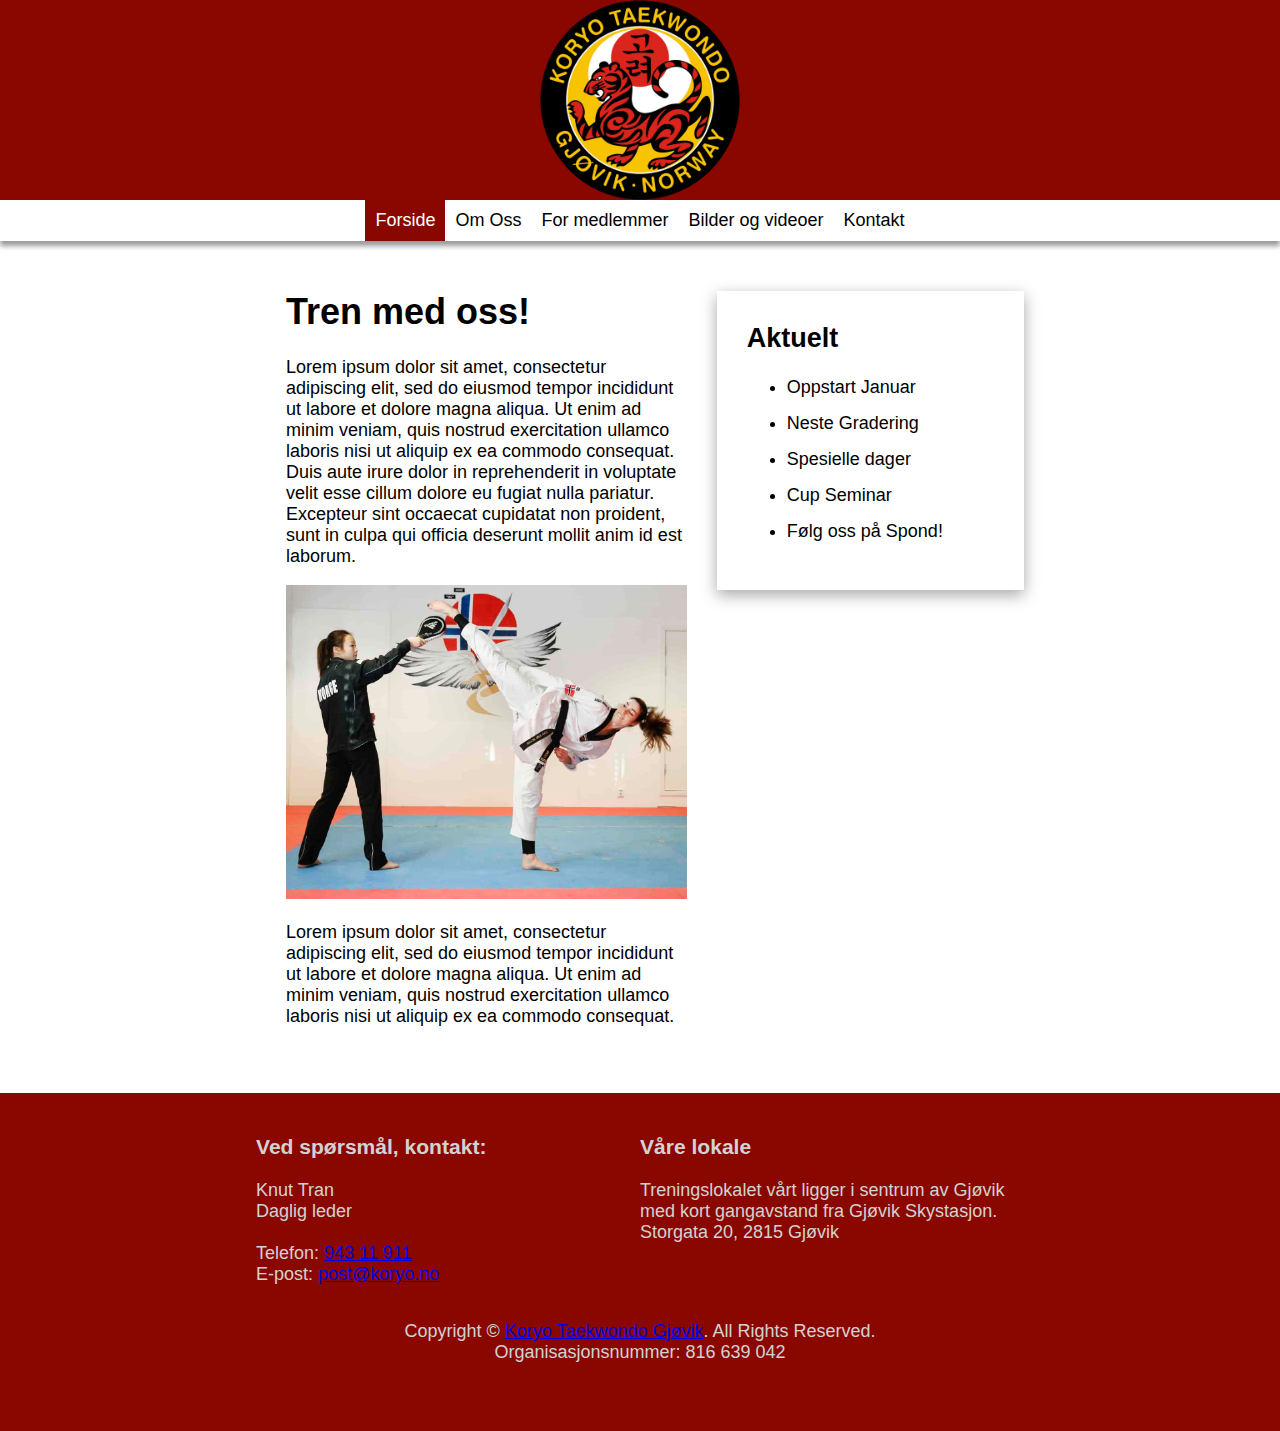
<file: index.html>
<!DOCTYPE html>
<html lang="en" dir="ltr">
  <head>
    <meta charset="utf-8">
    <meta name="viewport" content="width=device-width, initial-scale=1.0">
    <title>Koryo Taekwondo</title>
    <link rel="icon" type="image/gif" href="./bilder/koryo_ikon.png">
    <link rel="stylesheet" href="./master.css">
  </head>
  <body>
    <div id="fb-root"></div>
    <!--  <script async defer crossorigin="anonymous" src="https://connect.facebook.net/en_GB/sdk.js#xfbml=1&version=v15.0" 
      nonce="wnX1qks5">
    </script>-->
    <!-- #8a0700 -->
    <div class="red_bg_color full_width">
      <img class="front_img" src="./bilder/koryo_logo.png" alt="koryo logo">
    </div>
    <!--Menylinje under her-->
    <div class="full_width">
      <div class="navbar">
        <a href="index.html" class="button active"><span>Forside</span></a>
        <a href="om_oss.html" class="button inactive"><span>Om Oss</span></a>
        <a href="medlemmer.html" class="button inactive"><span>For medlemmer</span></a>
        <a href="bilder_video.html" class="button inactive"><span>Bilder og videoer</span></a>
        <a href="kontakt.html" class="button inactive"><span>Kontakt</span></a>
      </div>
    </div>
    <!--Innhold for forside-->
    <div class="center_content flex">
      <div class="info">
        <div class="innhold">

          
          <h1 class="info_header">Tren med oss!</h1>
          <p>Lorem ipsum dolor sit amet, consectetur adipiscing elit, sed do eiusmod tempor 
            incididunt ut labore et dolore magna aliqua. Ut enim ad minim veniam, quis nostrud 
            exercitation ullamco laboris nisi ut aliquip ex ea commodo consequat. Duis aute 
            irure dolor in reprehenderit in voluptate velit esse cillum dolore eu fugiat nulla 
            pariatur. Excepteur sint occaecat cupidatat non proident, sunt in culpa qui officia 
            deserunt mollit anim id est laborum.
          </p>
          <img class="info_bilde" src="./bilder/taekwondo/forside_1.jpg"  alt="">
          <p>Lorem ipsum dolor sit amet, consectetur adipiscing elit, sed do eiusmod tempor 
            incididunt ut labore et dolore magna aliqua. Ut enim ad minim veniam, quis nostrud 
            exercitation ullamco laboris nisi ut aliquip ex ea commodo consequat. 
          </p>
        </div>
      </div>
      <!--Aktuelt-->
      <div class="aktuelt">
        <div class="innhold_aktuelt">
          <h2>Aktuelt</h2>
          <ul>
            <li>Oppstart Januar</li>
            <li>Neste Gradering</li>
            <li>Spesielle dager</li>
            <li>Cup Seminar</li>
            <li>Følg oss på Spond!</li>
          </ul>
        </div>
      </div>     
    </div>
    <div class="center_content">
      <!--Facebook embed-->
       <!--<h2 class="center_content">Siste nytt fra vår facebook side</h2>
      <div class="center_fb">
        <div class="fb-page center_fb" data-href="https://www.facebook.com/profile.php?id=100063772500715" data-tabs="timeline" 
        data-width="600px" data-height="700px" data-small-header="false" data-adapt-container-width="true" 
        data-hide-cover="false" data-show-facepile="true">
          <blockquote cite="https://www.facebook.com/profile.php?id=100063772500715" class="fb-xfbml-parse-ignore">
            <a href="https://www.facebook.com/profile.php?id=100063772500715">Koryo Taekwondo-Gjøvik</a>
          </blockquote>
        </div>
      </div>-->
      <!--Facebook embed done-->
    </div>

    <footer class="full_width red_bg_color">
      <div class="flex center_content">
        
        <div class="footer_flex">
          <br><h3>Ved spørsmål, kontakt:</h3>
          <p>Knut Tran
          <br>Daglig leder
          <br><br>Telefon: <a href="tel:94311911">943 11 911</a>
          <br>E-post: <a href="mailto:post@koryo.no">post@koryo.no</a></p>
        </div>
        
        <div class="footer_flex">
          <br><h3>Våre lokale</h3>
          <p>Treningslokalet vårt ligger i sentrum av Gjøvik med kort gangavstand fra Gjøvik Skystasjon. <br>
            Storgata 20, 2815 Gjøvik</p>
        </div> 
      
      </div>
      <p class="center_content2">Copyright © <a href="http://koryo.no">Koryo Taekwondo Gjøvik</a>. All Rights Reserved. 
      <br>Organisasjonsnummer: 816 639 042</p>
    </footer>
  </body>
</html>
</file>
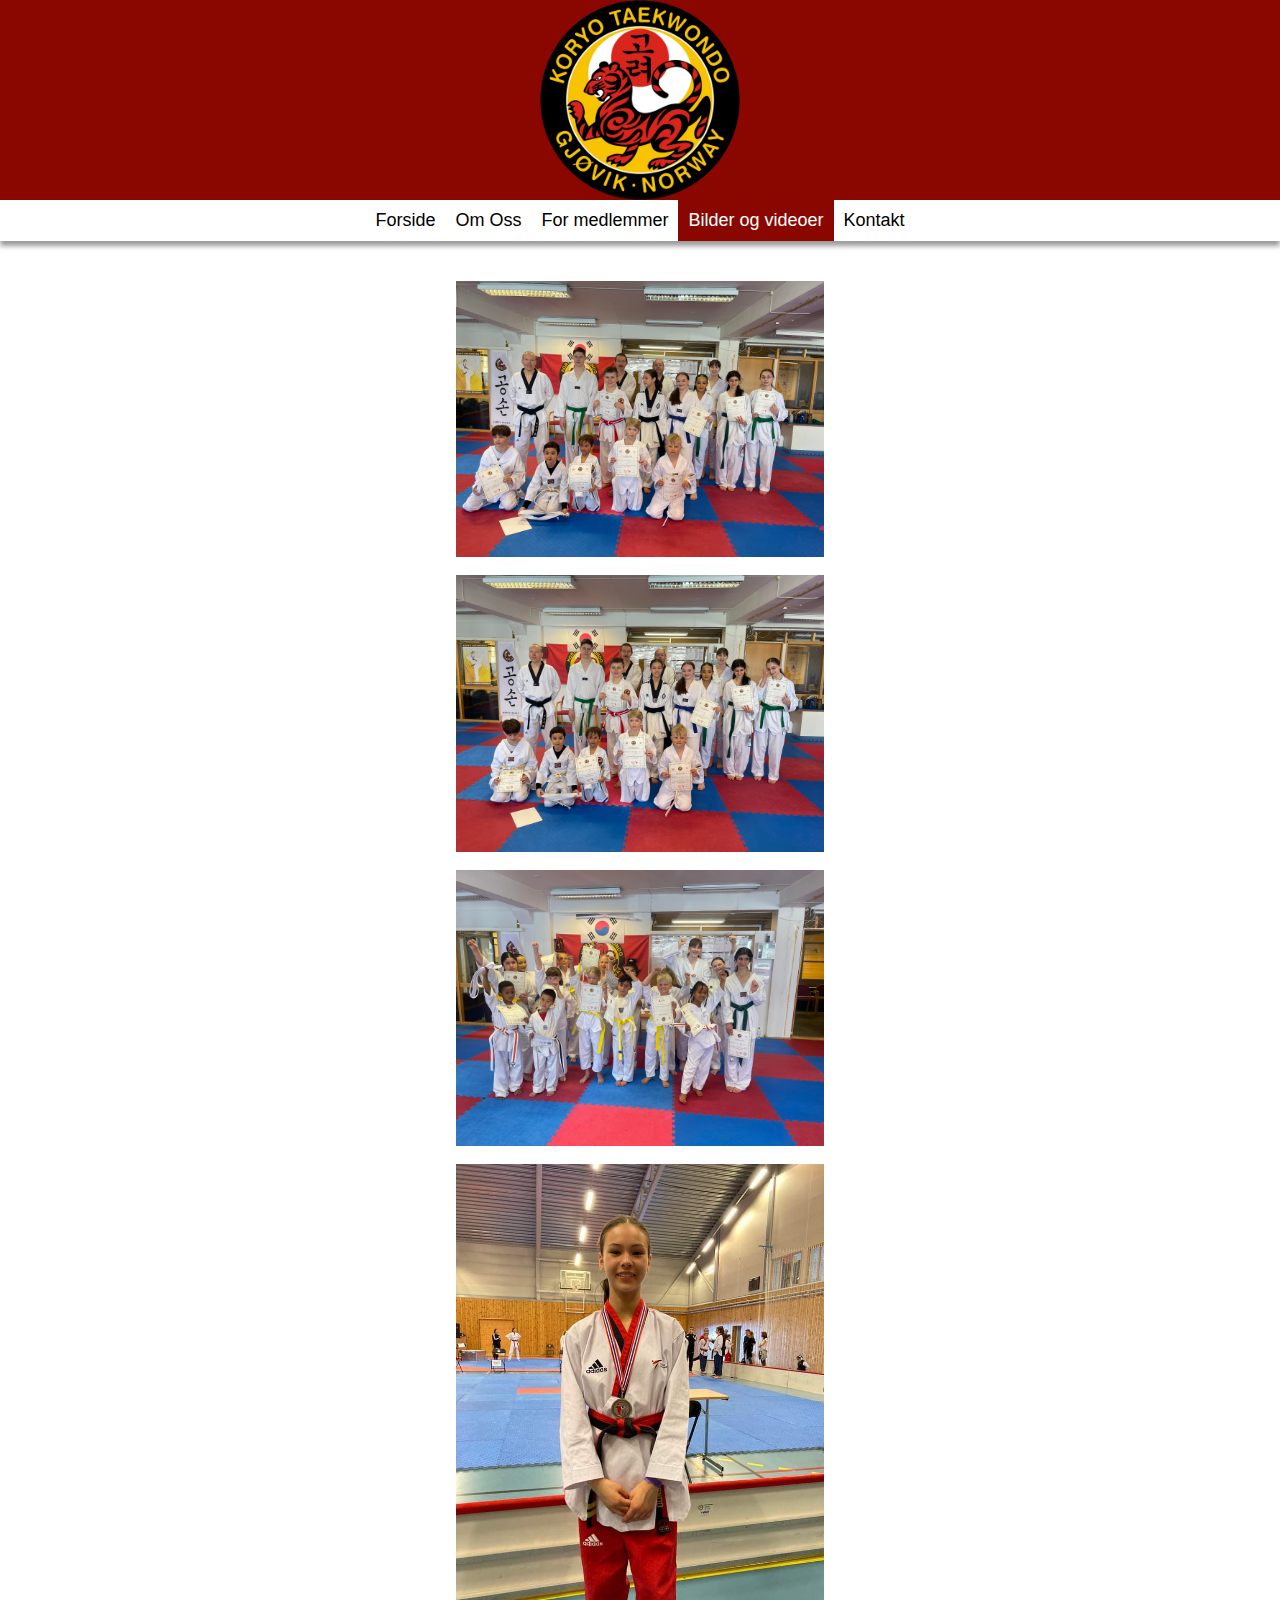
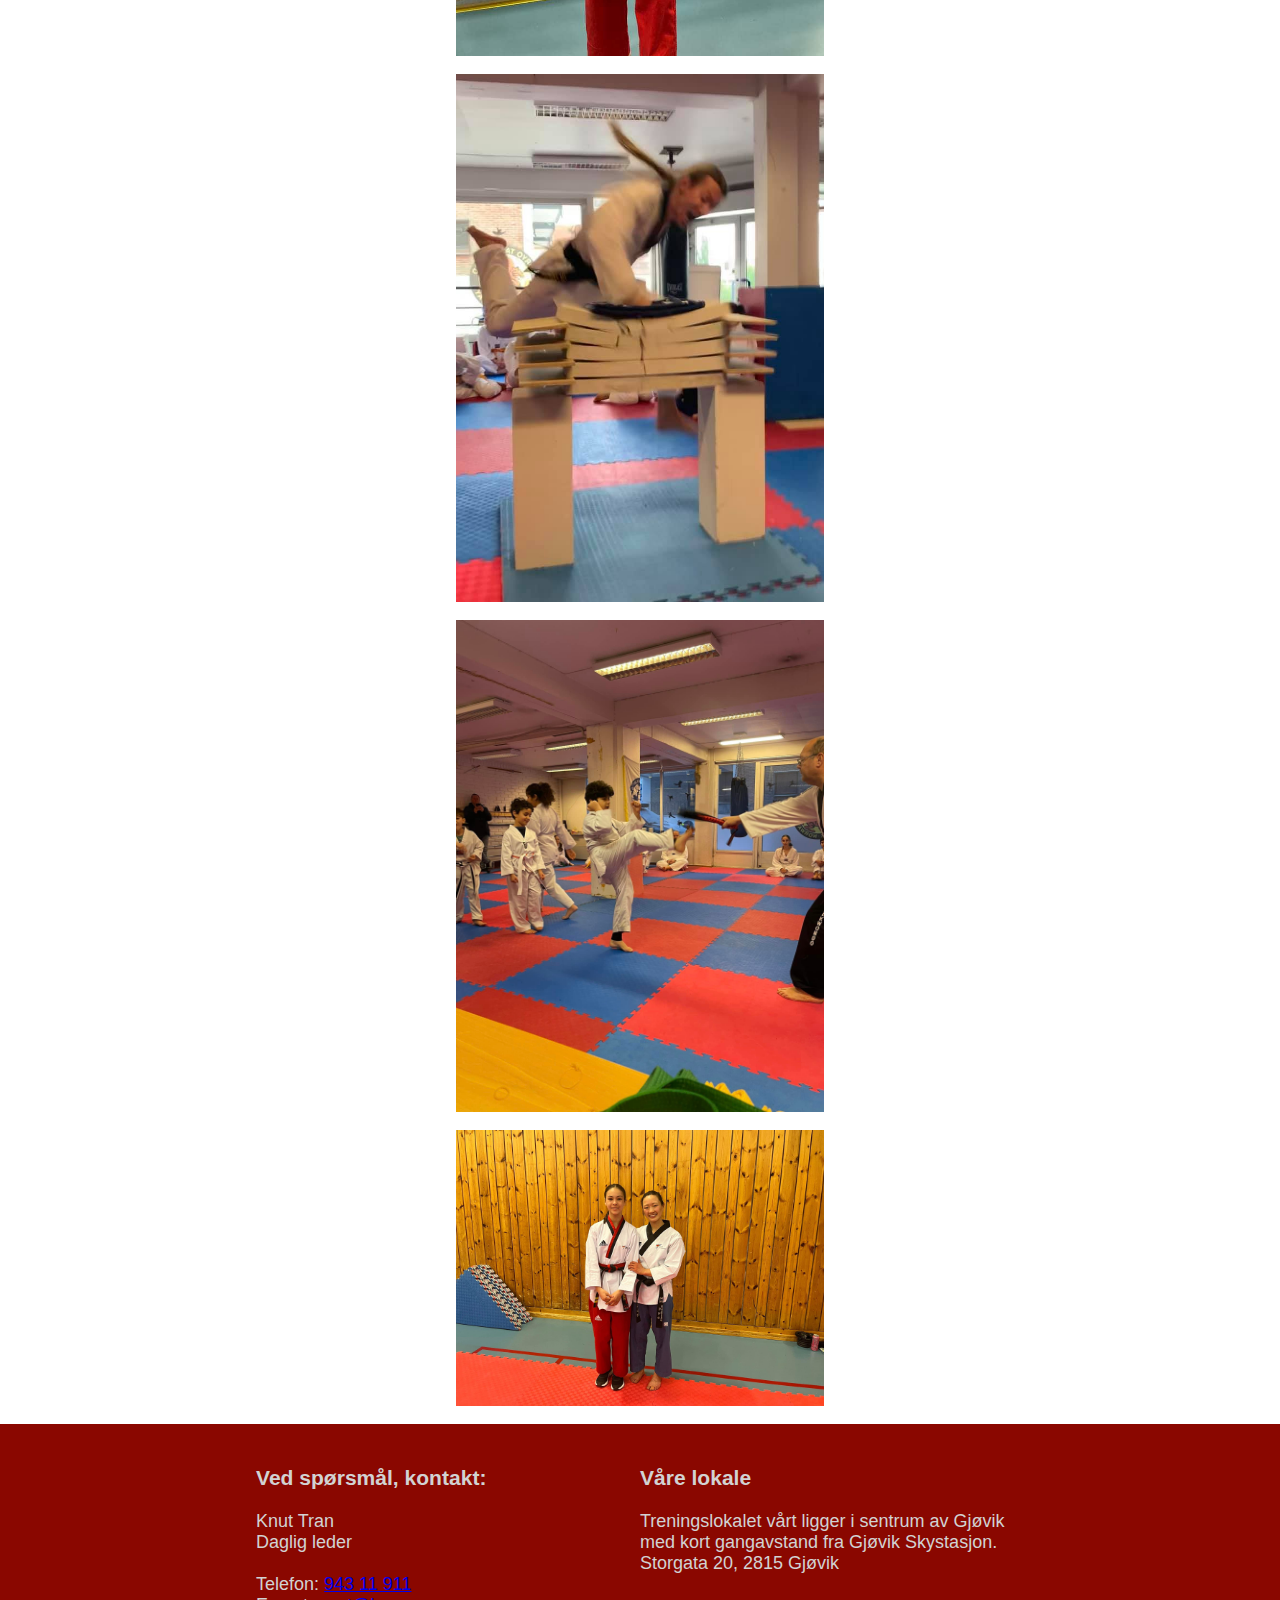
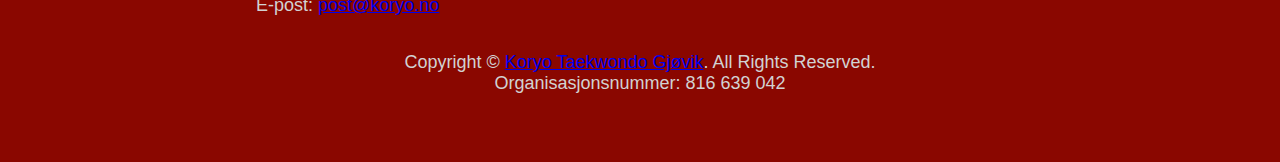
<file: bilder_video.html>
<!DOCTYPE html>
<html lang="en" dir="ltr">
  <head>
    <meta charset="utf-8">
    <meta name="viewport" content="width=device-width, initial-scale=1.0">
    <title>Koryo Taekwondo</title>
    <link rel="icon" type="image/gif" href="./bilder/koryo_ikon.png">
    <link rel="stylesheet" href="./master.css">
  </head>
  <body>
    <!-- #8a0700 -->
    <div class="red_bg_color full_width">
      <img class="front_img" src="./bilder/koryo_logo.png" alt="koryo logo">
    </div>
    <!--Menylinje under her-->
    <div class="full_width">
      <div class="navbar">
        <a href="index.html" class="button inactive"><span>Forside</span></a>
        <a href="om_oss.html" class="button inactive"><span>Om Oss</span></a>
        <a href="medlemmer.html" class="button inactive"><span>For medlemmer</span></a>
        <a href="bilder_video.html" class="button active"><span>Bilder og videoer</span></a>
        <a href="kontakt.html" class="button inactive"><span>Kontakt</span></a>
      </div>
    </div>
    <!--Innhold for forside-->

    <div class="center_content pictures">
      <img class="image" src="./bilder/trening-gradering/gradering/gradering_2023_03-1.jpg" alt="">
      <img class="image" src="./bilder/trening-gradering/gradering/gradering_2023_03.jpg" alt="">
      <img class="image" src="./bilder/trening-gradering/gradering/gradering_2023_06.jpg" alt="">
      <img class="image" src="./bilder/stevne/anna_my_VM_poomsae_23-1.jpg" alt="">
      <img class="image" src="./bilder/trening-gradering/gradering/2019_06_19.jpg" alt="">
      <img class="image" src="./bilder/trening-gradering/gradering/gradering_2022_12desember_11.jpg" alt="">
      <img class="image" src="./bilder/stevne/anna_my_VM_poomsae_23.jpg" alt="">
    </div>

    <!--Footer-->
    <footer class="full_width red_bg_color">
      <div class="flex_image center_content">
        
        <div class="footer_flex">
          <br><h3>Ved spørsmål, kontakt:</h3>
          <p>Knut Tran
          <br>Daglig leder
          <br><br>Telefon: <a href="tel:94311911">943 11 911</a>
          <br>E-post: <a href="mailto:post@koryo.no">post@koryo.no</a></p>
        </div>
        
        <div class="footer_flex">
          <br><h3>Våre lokale</h3>
          <p>Treningslokalet vårt ligger i sentrum av Gjøvik med kort gangavstand fra Gjøvik Skystasjon. <br>
            Storgata 20, 2815 Gjøvik</p>
        </div> 
      
      </div>
      <p class="center_content2">Copyright © <a href="http://koryo.no">Koryo Taekwondo Gjøvik</a>. All Rights Reserved. 
      <br>Organisasjonsnummer: 816 639 042</p>
    </footer>
  </body>
</html>
</file>
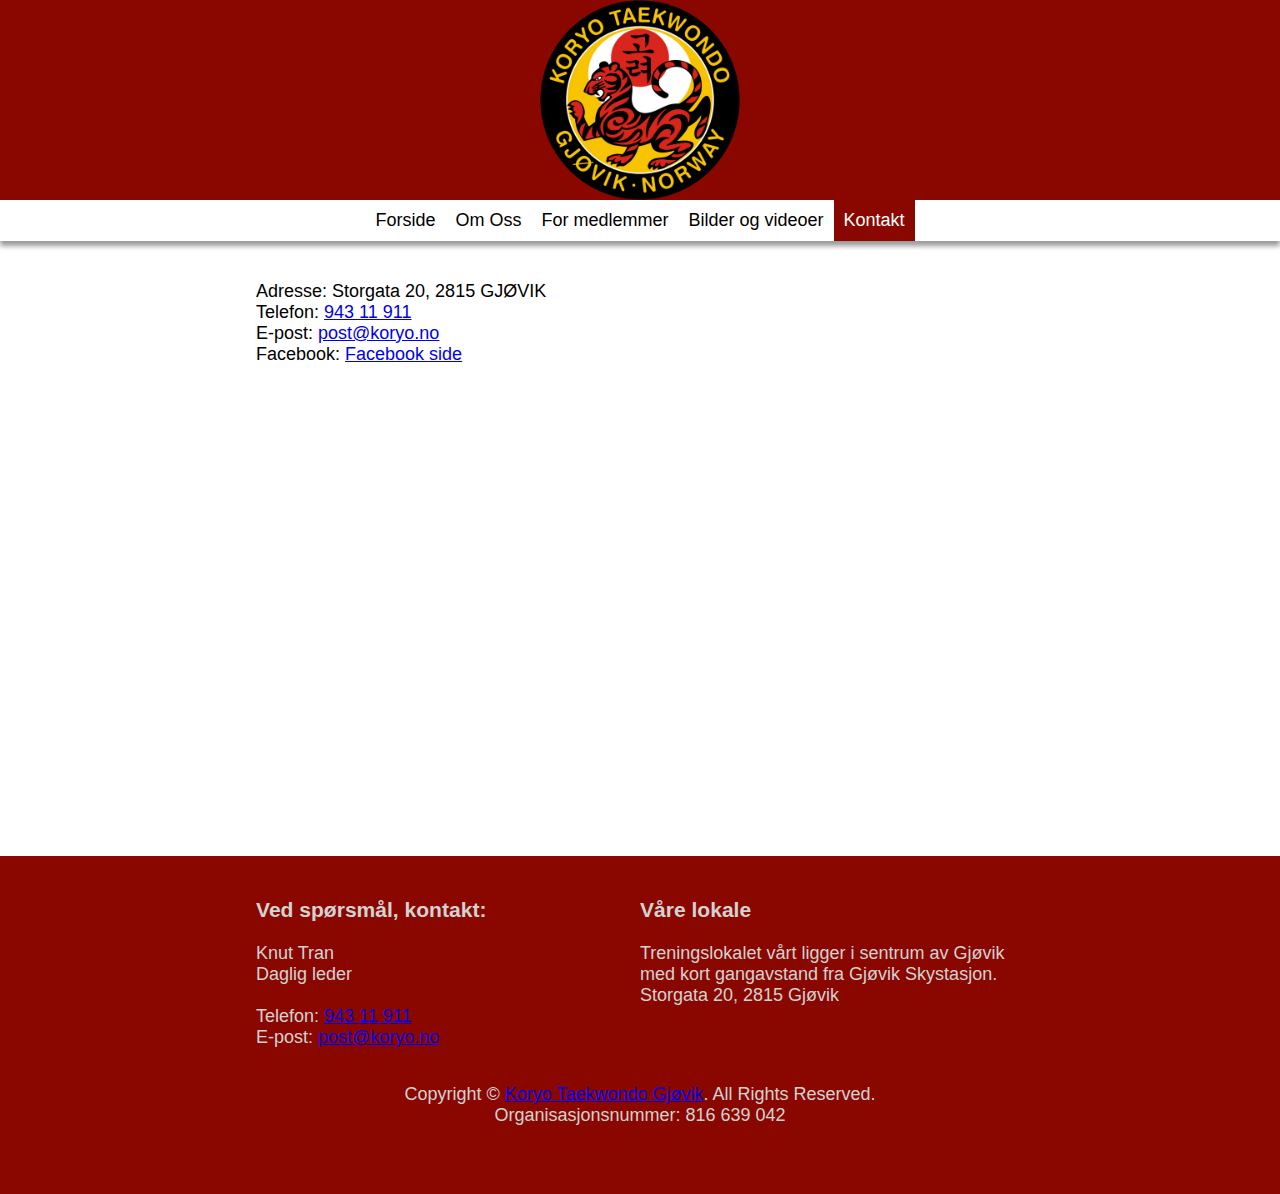
<file: kontakt.html>
<!DOCTYPE html>
<html lang="en" dir="ltr">
  <head>
    <meta charset="utf-8">
    <meta name="viewport" content="width=device-width, initial-scale=1.0">
    <title>Koryo Taekwondo</title>
    <link rel="icon" type="image/gif" href="./bilder/koryo_ikon.png">
    <link rel="stylesheet" href="./master.css">
  </head>
  <body>
    <!-- #8a0700 -->
    <div class="red_bg_color full_width">
      <img class="front_img" src="./bilder/koryo_logo.png" alt="koryo logo">
    </div>
    <!--Menylinje under her-->
    <div class="full_width">
      <div class="navbar">
        <a href="index.html" class="button inactive"><span>Forside</span></a>
        <a href="om_oss.html" class="button inactive"><span>Om Oss</span></a>
        <a href="medlemmer.html" class="button inactive"><span>For medlemmer</span></a>
        <a href="bilder_video.html" class="button inactive"><span>Bilder og videoer</span></a>
        <a href="kontakt.html" class="button active"><span>Kontakt</span></a>
      </div>
    </div>
    <!--Innhold for kontakt-->
    <div class="center_content">
      <p>Adresse: Storgata 20, 2815 GJØVIK
      <br>Telefon: <a href="tel:94311911">943 11 911</a>
      <br>E-post: <a href="mailto:post@koryo.no">post@koryo.no</a>
      <br>Facebook: <a href="https://www.facebook.com/profile.php?id=100063772500715">Facebook side</a></p>
      <iframe src="https://www.google.com/maps/embed?pb=!1m18!1m12!1m3!1d1946.8394744301625!2d10.685635215841545!3d60.79394469977501!2m3!1f0!2f0!3f0!3m2!1i1024!2i768!4f13.1!3m3!1m2!1s0x4641da17cca60f27%3A0x99e84badd46f8e29!2sStorgata%2020%2C%202815%20Gj%C3%B8vik!5e0!3m2!1sno!2sno!4v1672701331565!5m2!1sno!2sno" 
        width="100%" height="450" style="border:0;" allowfullscreen="" loading="lazy" referrerpolicy="no-referrer-when-downgrade">
      </iframe>
    </div>


    <footer class="full_width red_bg_color">
      <div class="flex center_content">
        
        <div class="footer_flex">
          <br><h3>Ved spørsmål, kontakt:</h3>
          <p>Knut Tran
          <br>Daglig leder
          <br><br>Telefon: <a href="tel:94311911">943 11 911</a>
          <br>E-post: <a href="mailto:post@koryo.no">post@koryo.no</a></p>
        </div>
        
        <div class="footer_flex">
          <br><h3>Våre lokale</h3>
          <p>Treningslokalet vårt ligger i sentrum av Gjøvik med kort gangavstand fra Gjøvik Skystasjon. <br>
            Storgata 20, 2815 Gjøvik</p>
        </div> 
      
      </div>
      <p class="center_content2">Copyright © <a href="http://koryo.no">Koryo Taekwondo Gjøvik</a>. All Rights Reserved. 
      <br>Organisasjonsnummer: 816 639 042</p>
    </footer>
  </body>
</html>
</file>
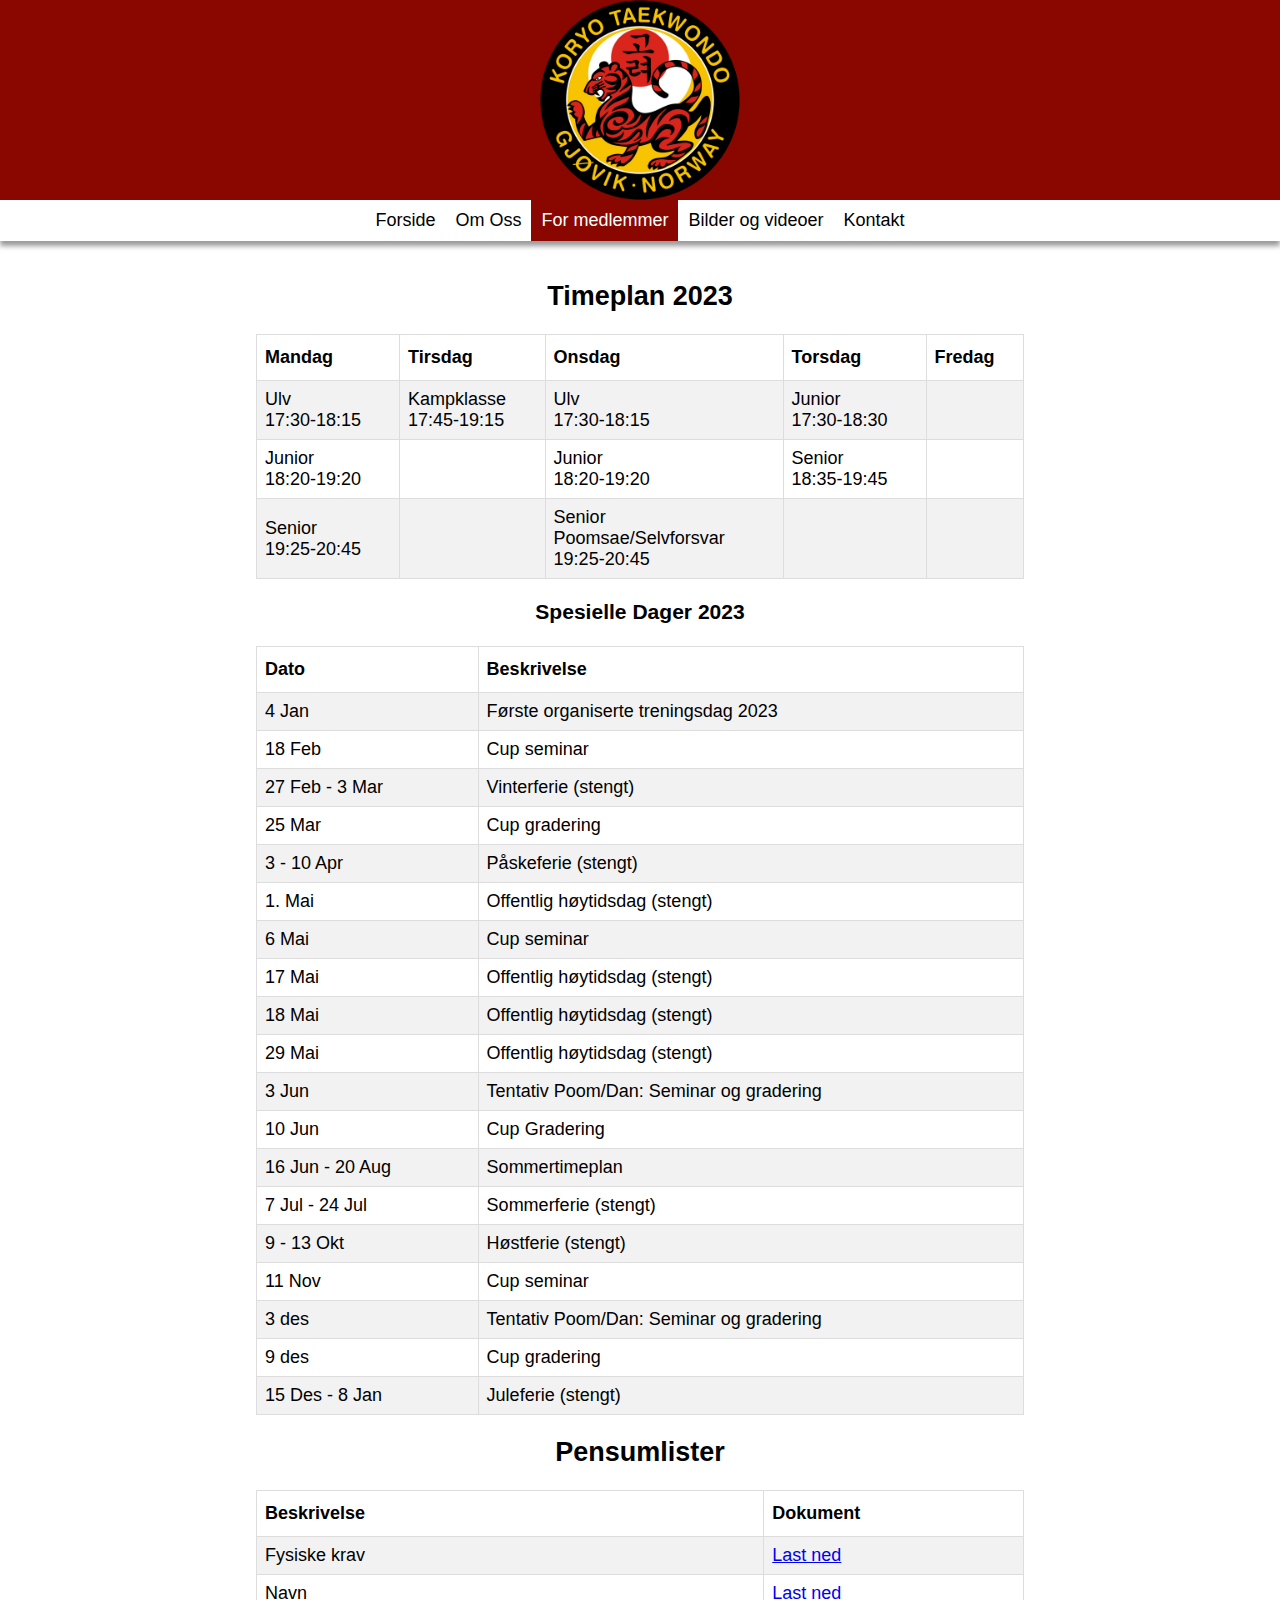
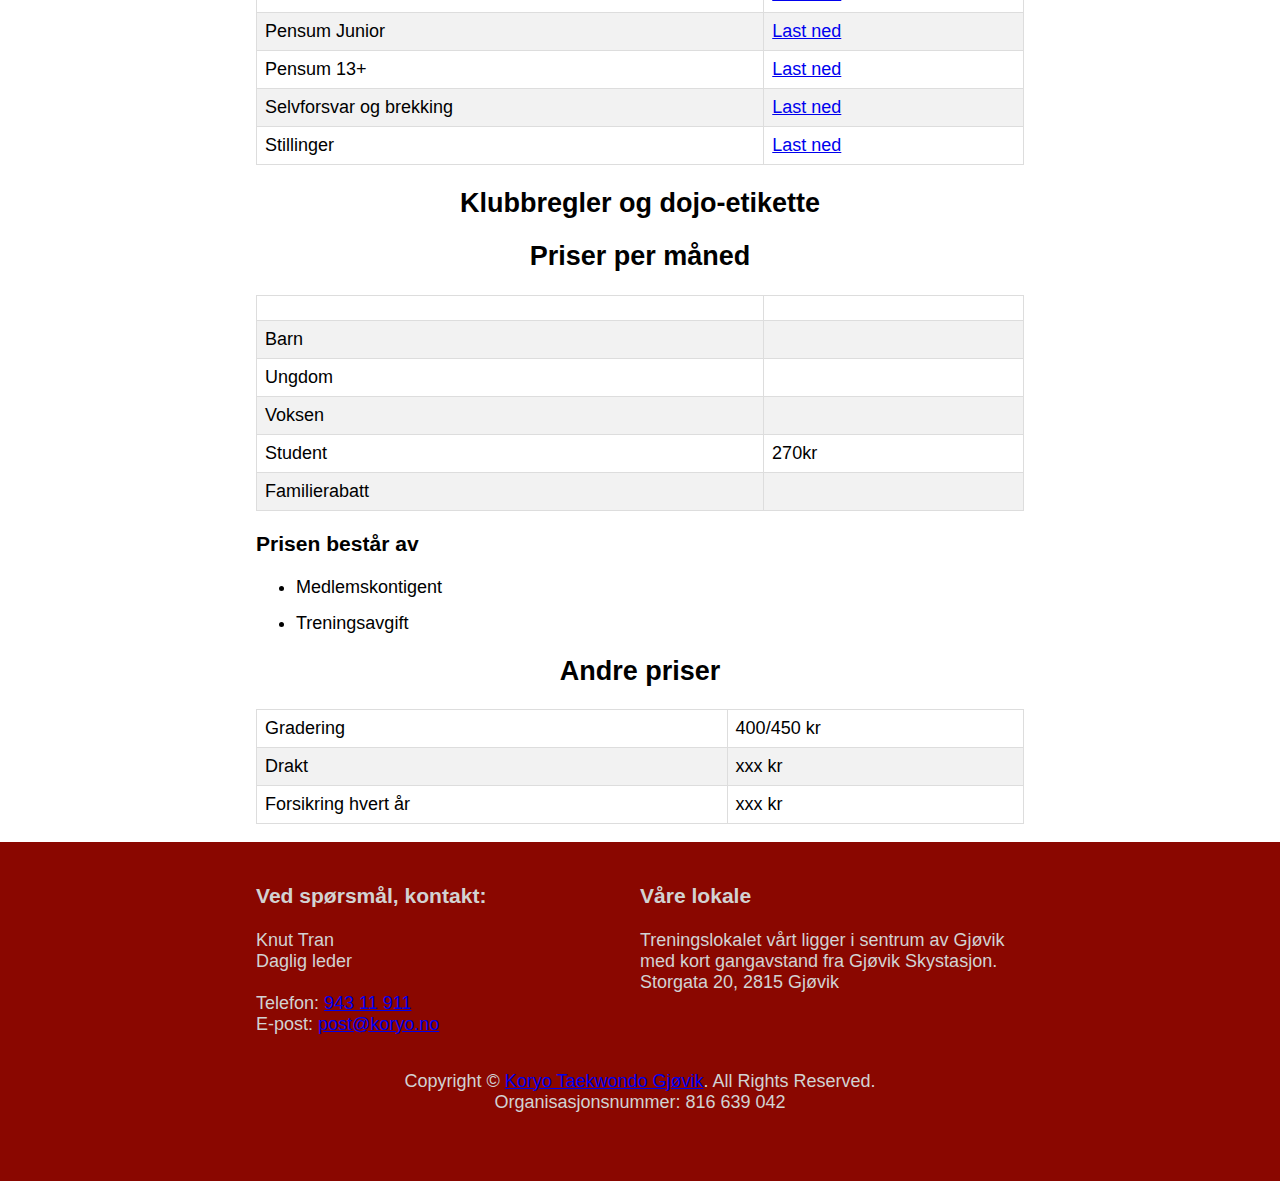
<file: medlemmer.html>
<!DOCTYPE html>
<html lang="en" dir="ltr">
  <head>
    <meta charset="utf-8">
    <meta name="viewport" content="width=device-width, initial-scale=1.0">
    <title>Koryo Taekwondo</title>
    <link rel="icon" type="image/gif" href="./bilder/koryo_ikon.png">
    <link rel="stylesheet" href="./master.css">
  </head>
  <body>
    <!-- #8a0700 -->
    <div class="red_bg_color full_width">
      <img class="front_img" src="./bilder/koryo_logo.png" alt="koryo logo">
    </div>
    <!--Menylinje under her-->
    <div class="full_width">
      <div class="navbar">
        <a href="index.html" class="button inactive"><span>Forside</span></a>
        <a href="om_oss.html" class="button inactive"><span>Om Oss</span></a>
        <a href="medlemmer.html" class="button active"><span>For medlemmer</span></a>
        <a href="bilder_video.html" class="button inactive"><span>Bilder og videoer</span></a>
        <a href="kontakt.html" class="button inactive"><span>Kontakt</span></a>
      </div>
    </div>
    <!--Innhold for medlemmer-->

    <!--Timeplan-->
    <div class="center_content">
      <h2 class="center_content2">Timeplan 2023</h2>
      <div class="table_wrapper">
        <table class="tabell1">
          <tr>
            <th>Mandag</th>
            <th>Tirsdag</th>
            <th>Onsdag</th>
            <th>Torsdag</th>
            <th>Fredag</th>
          </tr>
          <tr>
            <td>Ulv <br> 17:30-18:15</td>
            <td>Kampklasse <br> 17:45-19:15</td>
            <td>Ulv <br> 17:30-18:15</td>
            <td>Junior <br> 17:30-18:30</td>
            <td></td>
          </tr>
          <tr>
            <td>Junior <br> 18:20-19:20</td>
            <td></td>
            <td>Junior <br> 18:20-19:20</td>
            <td>Senior <br> 18:35-19:45</td>
            <td></td>
          </tr>
          <tr>
            <td>Senior <br> 19:25-20:45</td>
            <td></td>
            <td>Senior <br>Poomsae/Selvforsvar <br> 19:25-20:45</td>
            <td></td>
            <td></td>
          </tr>
        </table>
      </div>
    </div>

    <!--Spesielle Dager-->
    <div class="center_content">
      <h3 class="center_content2">Spesielle Dager 2023</h3>
      <div class="table_wrapper">
        <table class="tabell1">
          <tr>
            <th>Dato</th>
            <th>Beskrivelse</th>
          </tr>
          <tr>
            <td>4 Jan</td>
            <td>Første organiserte treningsdag 2023</td>
          </tr>
          <tr>
            <td>18 Feb</td>
            <td>Cup seminar</td>
          </tr>
          <tr>
            <td>27 Feb - 3 Mar</td>
            <td>Vinterferie (stengt)</td>
          </tr>
          <tr>
            <td>25 Mar</td>
            <td>Cup gradering</td>
          </tr>
          <tr>
            <td>3 - 10 Apr</td>
            <td>Påskeferie (stengt)</td>
          </tr>
          <tr>
            <td>1. Mai</td>
            <td>Offentlig høytidsdag (stengt)</td>
          </tr>
          <tr>
            <td>6 Mai</td>
            <td>Cup seminar</td>
          </tr>
          <tr>
            <td>17 Mai</td>
            <td>Offentlig høytidsdag (stengt)</td>
          </tr>
          <tr>
            <td>18 Mai</td>
            <td>Offentlig høytidsdag (stengt)</td>
          </tr>
          <tr>
            <td>29 Mai</td>
            <td>Offentlig høytidsdag (stengt)</td>
          </tr>
          <tr>
            <td>3 Jun</td>
            <td>Tentativ Poom/Dan: Seminar og gradering</td>
          </tr>
          <tr>
            <td>10 Jun</td>
            <td>Cup Gradering</td>
          </tr>
          <tr>
            <td>16 Jun - 20 Aug</td>
            <td>Sommertimeplan</td>
          </tr>
          <tr>
            <td>7 Jul - 24 Jul</td>
            <td>Sommerferie (stengt)</td>
          </tr>
          <tr>
            <td>9 - 13 Okt</td>
            <td>Høstferie (stengt)</td>
          </tr>
          <tr>
            <td>11 Nov</td>
            <td>Cup seminar</td>
          </tr>
          <tr>
            <td>3 des</td>
            <td>Tentativ Poom/Dan: Seminar og gradering</td>
          </tr>
          <tr>
            <td>9 des</td>
            <td>Cup gradering</td>
          </tr>
          <tr>
            <td>15 Des - 8 Jan </td>
            <td>Juleferie (stengt)</td>
          </tr>
        </table>
      </div>
    </div> 
       
    <!--Pensumliste-->
    <div class="center_content">
      <h2 class="center_content2">Pensumlister</h2>
      <div class="table_wrapper">
        <table class="tabell1">
          <tr>
            <th>Beskrivelse</th>
            <th>Dokument</th>
          </tr>
          <tr>
            <td>Fysiske krav</td>
            <td><a href="./pensum/Fysiske_Krav.pdf">Last ned</a></td>
          </tr>
          <tr>
            <td>Navn</td>
            <td><a href="./pensum/navn.pdf">Last ned</a></td>
          </tr>
          <tr>
            <td>Pensum Junior</td>
            <td><a href="./pensum/Pensum_Junior_Koryo.pdf">Last ned</a></td>
          </tr>
          <tr>
            <td>Pensum 13+</td>
            <td><a href="./pensum/Pensum_UV_Koryo.pdf">Last ned</a></td>
          </tr>
          <tr>
            <td>Selvforsvar og brekking</td>
            <td><a href="./pensum/Selvforsvar_og_Brekking.pdf">Last ned</a></td>
          </tr>
          <tr>
            <td>Stillinger</td>
            <td><a href="./pensum/Stillinger.pdf">Last ned</a></td>
          </tr>
        </table>
      </div>
    </div>

    <div class="center_content">
      <h2 class="center_content2">Klubbregler og dojo-etikette</h2>
    </div>
    


    <!--Priser per måned-->
    <div class="center_content">
      <h2 class="center_content2">Priser per måned</h2>
      <div class="table_wrapper">
        <table class="tabell1">
          <tr>
            <th></th>
            <th></th>
          </tr>
          <tr>
            <td>Barn</td>
            <td> </td>
          </tr>
          <tr>
            <td>Ungdom</td>
            <td> </td>
          </tr>    <tr>
            <td>Voksen</td>
            <td> </td>
          </tr>    <tr>
            <td>Student</td>
            <td>270kr</td>
          </tr>    <tr>
            <td>Familierabatt</td>
            <td> </td>
          </tr>
        </table>
      </div>
      <h3 class="">Prisen består av</h3>
      <ul>
        <li>Medlemskontigent</li>
        <li>Treningsavgift</li>
      </ul>
    </div>

    <!--Andre priser-->
    <div class="center_content">
      <h2 class="center_content2">Andre priser</h2>
      <div class="table_wrapper">
        <table class="tabell1">
          <tr>
            <td>Gradering</td>
            <td>400/450 kr</td>
          </tr>
          <tr>
            <td>Drakt</td>
            <td>xxx kr</td>
          </tr>
          <tr>
            <td>Forsikring hvert år</td>
            <td>xxx kr</td>
          </tr>
        </table>
      </div>
    </div>

    <footer class="full_width red_bg_color">
      <div class="flex center_content">
        
        <div class="footer_flex">
          <br><h3>Ved spørsmål, kontakt:</h3>
          <p>Knut Tran
          <br>Daglig leder
          <br><br>Telefon: <a href="tel:94311911">943 11 911</a>
          <br>E-post: <a href="mailto:post@koryo.no">post@koryo.no</a></p>
        </div>
        
        <div class="footer_flex">
          <br><h3>Våre lokale</h3>
          <p>Treningslokalet vårt ligger i sentrum av Gjøvik med kort gangavstand fra Gjøvik Skystasjon. <br>
            Storgata 20, 2815 Gjøvik</p>
        </div> 
      
      </div>
      <p class="center_content2">Copyright © <a href="http://koryo.no">Koryo Taekwondo Gjøvik</a>. All Rights Reserved.
      <br>Organisasjonsnummer: 816 639 042 </p>
    </footer>
  </body>
</html>
</file>
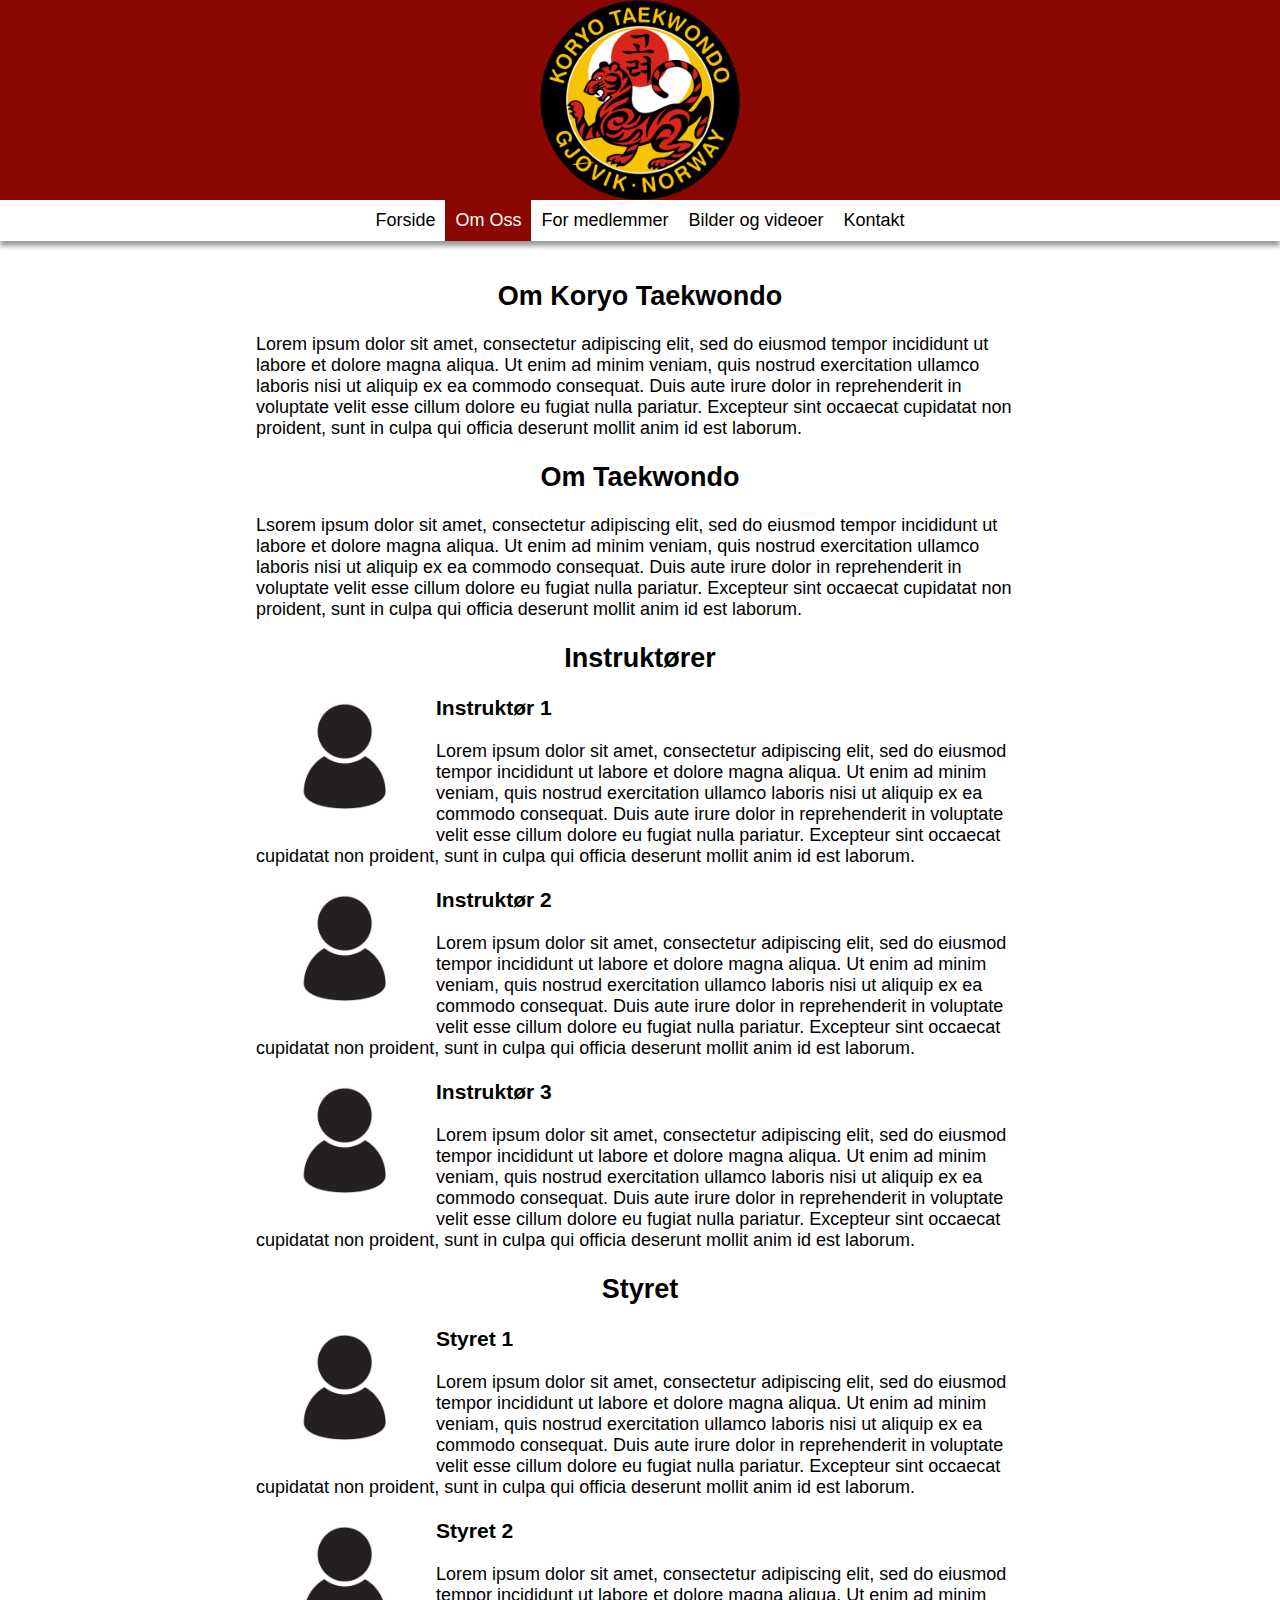
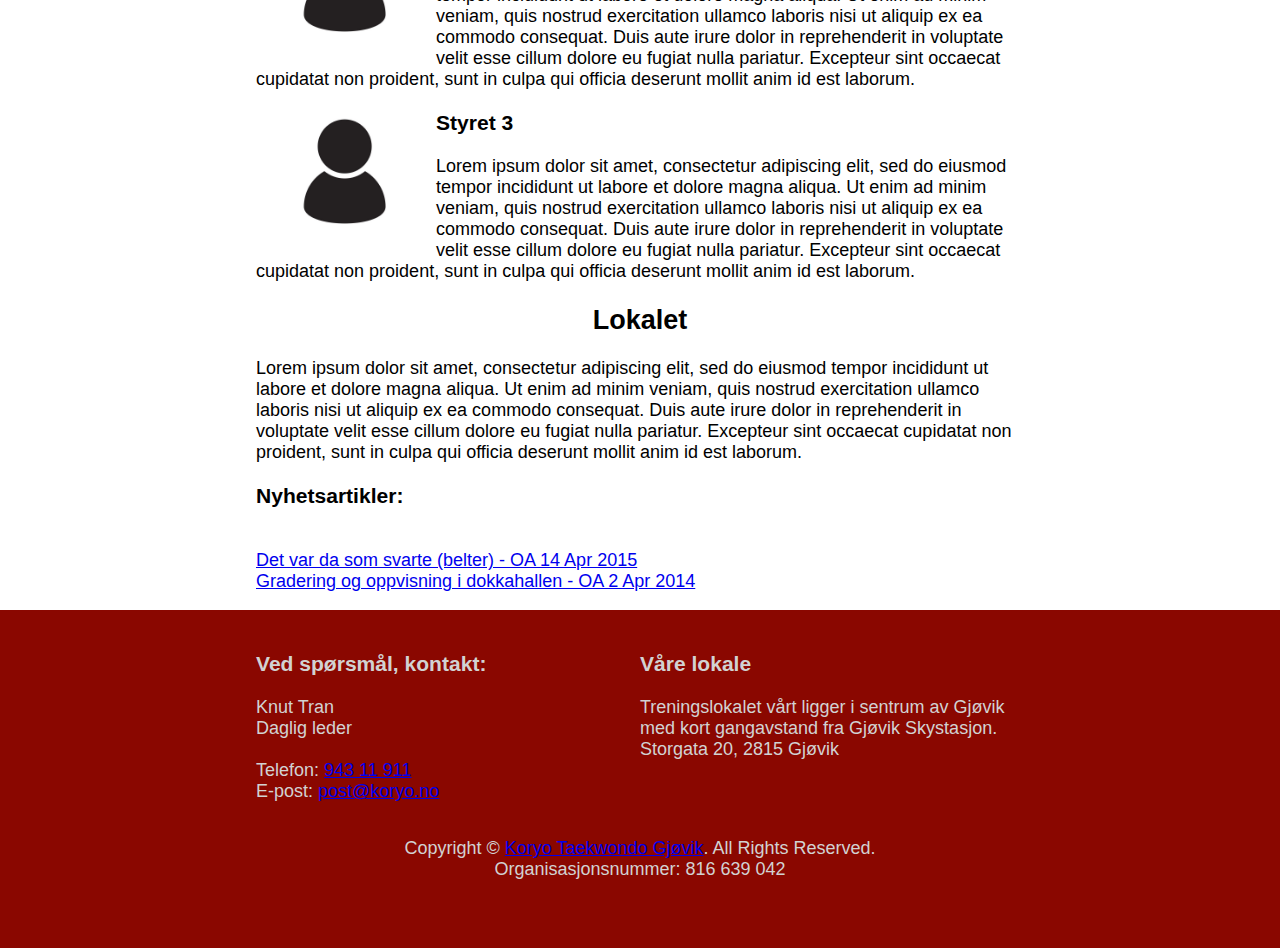
<file: om_oss.html>
<!DOCTYPE html>
<html lang="en" dir="ltr">
  <head>
    <meta charset="utf-8">
    <meta name="viewport" content="width=device-width, initial-scale=1.0">
    <title>Koryo Taekwondo</title>
    <link rel="icon" type="image/gif" href="./bilder/koryo_ikon.png">
    <link rel="stylesheet" href="./master.css">
  </head>
  <body>
    <!-- #8a0700 -->
    <div class="red_bg_color full_width">
      <img class="front_img" src="./bilder/koryo_logo.png" alt="koryo logo">
    </div>
    <!--Menylinje under her-->
    <div class="full_width">
      <div class="navbar">
        <a href="index.html" class="button inactive"><span>Forside</span></a>
        <a href="om_oss.html" class="button active"><span>Om Oss</span></a>
        <a href="medlemmer.html" class="button inactive"><span>For medlemmer</span></a>
        <a href="bilder_video.html" class="button inactive"><span>Bilder og videoer</span></a>
        <a href="kontakt.html" class="button inactive"><span>Kontakt</span></a>
      </div>
    </div>
    <!--Innhold for om oss-->

    <!--Om Koryo Taekwondo-->
    <div class="center_content">
      <h2 class="center_content2">Om Koryo Taekwondo</h2>
      <p>Lorem ipsum dolor sit amet, consectetur adipiscing elit, sed do eiusmod tempor incididunt 
          ut labore et dolore magna aliqua. Ut enim ad minim veniam, quis nostrud exercitation ullamco 
          laboris nisi ut aliquip ex ea commodo consequat. Duis aute irure dolor in reprehenderit in 
          voluptate velit esse cillum dolore eu fugiat nulla pariatur. Excepteur sint occaecat cupidatat 
          non proident, sunt in culpa qui officia deserunt mollit anim id est laborum.</p>
    </div>

    <!--Om Taekwondo-->
    <div class="center_content">
      <h2 class="center_content2">Om Taekwondo</h2>
      <p>Lsorem ipsum dolor sit amet, consectetur adipiscing elit, sed do eiusmod tempor incididunt 
          ut labore et dolore magna aliqua. Ut enim ad minim veniam, quis nostrud exercitation ullamco 
          laboris nisi ut aliquip ex ea commodo consequat. Duis aute irure dolor in reprehenderit in 
          voluptate velit esse cillum dolore eu fugiat nulla pariatur. Excepteur sint occaecat cupidatat 
          non proident, sunt in culpa qui officia deserunt mollit anim id est laborum.</p>
    </div>

    <!--Instruktører-->
    <div class="center_content">
      <h2 class="center_content2">Instruktører</h2>
      <!--Instruktør 1-->
      <div>
        <img class="instructor_pfp" src="./bilder/instroktorer/instroktor1.jpg" alt="">
        <h3>Instruktør 1</h3>
        <p>Lorem ipsum dolor sit amet, consectetur adipiscing elit, sed do eiusmod tempor incididunt 
          ut labore et dolore magna aliqua. Ut enim ad minim veniam, quis nostrud exercitation ullamco 
          laboris nisi ut aliquip ex ea commodo consequat. Duis aute irure dolor in reprehenderit in 
          voluptate velit esse cillum dolore eu fugiat nulla pariatur. Excepteur sint occaecat cupidatat 
          non proident, sunt in culpa qui officia deserunt mollit anim id est laborum.</p>
      </div>
      <!--Instruktør 2-->
      <div>
        <img class="instructor_pfp" src="./bilder/instroktorer/instroktor1.jpg" alt="">
        <h3>Instruktør 2</h3>
        <p>Lorem ipsum dolor sit amet, consectetur adipiscing elit, sed do eiusmod tempor incididunt 
          ut labore et dolore magna aliqua. Ut enim ad minim veniam, quis nostrud exercitation ullamco 
          laboris nisi ut aliquip ex ea commodo consequat. Duis aute irure dolor in reprehenderit in 
          voluptate velit esse cillum dolore eu fugiat nulla pariatur. Excepteur sint occaecat cupidatat 
          non proident, sunt in culpa qui officia deserunt mollit anim id est laborum.</p>
      </div>
      <!--Instruktør 3-->
      <div>
        <img class="instructor_pfp" src="./bilder/instroktorer/instroktor1.jpg" alt="">
        <h3>Instruktør 3</h3>
        <p>Lorem ipsum dolor sit amet, consectetur adipiscing elit, sed do eiusmod tempor incididunt 
          ut labore et dolore magna aliqua. Ut enim ad minim veniam, quis nostrud exercitation ullamco 
          laboris nisi ut aliquip ex ea commodo consequat. Duis aute irure dolor in reprehenderit in 
          voluptate velit esse cillum dolore eu fugiat nulla pariatur. Excepteur sint occaecat cupidatat 
          non proident, sunt in culpa qui officia deserunt mollit anim id est laborum.</p>
      </div>       
    </div>

    <!--styret-->
    <div class="center_content">
      <h2 class="center_content2">Styret</h2>
      <!--styret 1-->
      <div>
        <img class="instructor_pfp" src="./bilder/instroktorer/instroktor1.jpg" alt="">
        <h3>Styret 1</h3>
        <p>Lorem ipsum dolor sit amet, consectetur adipiscing elit, sed do eiusmod tempor incididunt 
          ut labore et dolore magna aliqua. Ut enim ad minim veniam, quis nostrud exercitation ullamco 
          laboris nisi ut aliquip ex ea commodo consequat. Duis aute irure dolor in reprehenderit in 
          voluptate velit esse cillum dolore eu fugiat nulla pariatur. Excepteur sint occaecat cupidatat 
          non proident, sunt in culpa qui officia deserunt mollit anim id est laborum.</p>
      </div>
      <!--styret 2-->
      <div>
        <img class="instructor_pfp" src="./bilder/instroktorer/instroktor1.jpg" alt="">
        <h3>Styret 2</h3>
        <p>Lorem ipsum dolor sit amet, consectetur adipiscing elit, sed do eiusmod tempor incididunt 
          ut labore et dolore magna aliqua. Ut enim ad minim veniam, quis nostrud exercitation ullamco 
          laboris nisi ut aliquip ex ea commodo consequat. Duis aute irure dolor in reprehenderit in 
          voluptate velit esse cillum dolore eu fugiat nulla pariatur. Excepteur sint occaecat cupidatat 
          non proident, sunt in culpa qui officia deserunt mollit anim id est laborum.</p>
      </div>
      <!--styret 3-->
      <div>
        <img class="instructor_pfp" src="./bilder/instroktorer/instroktor1.jpg" alt="">
        <h3>Styret 3</h3>
        <p>Lorem ipsum dolor sit amet, consectetur adipiscing elit, sed do eiusmod tempor incididunt 
          ut labore et dolore magna aliqua. Ut enim ad minim veniam, quis nostrud exercitation ullamco 
          laboris nisi ut aliquip ex ea commodo consequat. Duis aute irure dolor in reprehenderit in 
          voluptate velit esse cillum dolore eu fugiat nulla pariatur. Excepteur sint occaecat cupidatat 
          non proident, sunt in culpa qui officia deserunt mollit anim id est laborum.</p>
      </div> 
    </div>

    <!--Lokalet-->
    <div class="center_content">
      <h2 class="center_content2">Lokalet</h2>
      <p>Lorem ipsum dolor sit amet, consectetur adipiscing elit, sed do eiusmod tempor incididunt 
        ut labore et dolore magna aliqua. Ut enim ad minim veniam, quis nostrud exercitation ullamco 
        laboris nisi ut aliquip ex ea commodo consequat. Duis aute irure dolor in reprehenderit in 
        voluptate velit esse cillum dolore eu fugiat nulla pariatur. Excepteur sint occaecat cupidatat 
        non proident, sunt in culpa qui officia deserunt mollit anim id est laborum.</p>
    </div>

    <!--Nyhetsartikler-->
    <div class="center_content">
      <h3>Nyhetsartikler:</h3> 
      <br><a href="https://www.oa.no/sport/det-var-da-som-svarte-belter/s/5-35-77909">Det var da som svarte (belter) - OA 14 Apr 2015</a>
      <br><a href="./artikler/OA_020413.pdf">Gradering og oppvisning i dokkahallen - OA 2 Apr 2014</a>
    </div>

    <!--Footer-->
    <footer class="full_width red_bg_color">
      <div class="flex center_content">
        
        <div class="footer_flex">
          <br><h3>Ved spørsmål, kontakt:</h3>
          <p>Knut Tran
          <br>Daglig leder
          <br><br>Telefon: <a href="tel:94311911">943 11 911</a>
          <br>E-post: <a href="mailto:post@koryo.no">post@koryo.no</a></p>
        </div>
        
        <div class="footer_flex">
          <br><h3>Våre lokale</h3>
          <p>Treningslokalet vårt ligger i sentrum av Gjøvik med kort gangavstand fra Gjøvik Skystasjon. <br>
            Storgata 20, 2815 Gjøvik</p>
        </div> 
      
      </div>
      <p class="center_content2">Copyright © <a href="http://koryo.no">Koryo Taekwondo Gjøvik</a>. All Rights Reserved. 
      <br>Organisasjonsnummer: 816 639 042</p>
    </footer>
  </body>
</html>
</file>
<file: master.css>
body{
  background-color:white;
  margin: 0;
  font-family: sans-serif;
  font-size: 18px;
}

/*navigation bar*/
.navbar{
  display: block;
  position: relative;
  width: auto;
  margin-left: auto;
  margin-right: auto;
  margin-bottom: 40px;
  display: flex;
  justify-content: center;
  box-shadow: 0 5px 5px rgba(0, 0, 0, 0.4);

}
.button{
  padding: 10px;
  margin: 0;
  text-decoration: none;}
.active{
  background-color: #8a0700 ;
  color: white;}
.inactive{
  background-color: white;
  color: black;}
.button:hover{
  background-color: #ce3d36;}


.red_bg_color{
  background-color: #8a0700;
}
.full_width{
  width: 100%;
}
.front_img{
  display: block;
  position: relative;
  margin-left: auto;
  margin-right: auto;
  width: 200px;
}

/*footer*/
footer{
  padding-bottom: 50px;
  color: rgb(210, 210, 210);
}
.footer_flex{
  width: 50%;
}

/*annet*/
.div_border{
  border-style: solid;
  border-width: 2px;
}

.center_fb{
  margin: auto;
  width: 400px;
}
.center_content{
  margin: auto;
  width: 60%;
  margin-bottom: 1em;
  min-width: 650px;
}

.center_content2{
  text-align: center;
}
/*p, h1, h2, h3, h4, ul{
  margin: 30px;
}*/
li{
  margin-top:15px;
}

.flex{
  display: block;
  position: relative;
  margin-left: auto;
  margin-right: auto;
  display: flex;
  display: -webkit-flex; /*Safari*/
}

.flex_image{
  display: inline-flex;
  display: -webkit-flex; /*Safari*/
  flex-wrap: wrap;
  flex-direction: row;
  margin: auto;
  
}

/*for index.html*/

.innhold{
  padding: 10px 30px 30px 30px;
}
.info{
  width:60%;
  
}
.info_bilde{
  width: 100%;
}
.info_header{
  margin-top: 0;
  padding-top: 0;
}

.aktuelt{
  width: 40%;
}
.innhold_aktuelt{
  margin-top: 10px;
  padding: 10px 30px 30px 30px;
  box-shadow: rgba(0, 0, 0, 0.35) 0px 5px 15px;
}
/*index.html done*/
/*Mainly for medlemmer.html*/
.instructor_pfp{
  height: 120px;
  border-radius: 50%;
  float: left;
  margin: 0 30px 30px 30px;
}

.image{
  width: 48%;
  margin: auto;
  
}

/*Tabell*/ 
/*.center_conntent tr:nth-child(even){
  background-color: #f2f2f2;}
.center_content td, .center_content th {
  border: 1px solid #ddd;
  padding: 8px;}
*/
.tabell1 {
  font-family: Arial, Helvetica, sans-serif;
  border-collapse: collapse;
  width: 100%;
  margin: 0 auto;
}

.table_wrapper{ 
  /*nødvendig for at tabell skal kunne skrolle horisontalt 
    og samtidig sentrert pga display:block i tabell1*/
    display: block;
    overflow-x: auto;
    white-space: nowrap;
}

.tabell1 td, .tabell1 th {
  border: 1px solid #ddd;
  padding: 8px;
}

.tabell1 tr:nth-child(even){
  background-color: #f2f2f2;
}

.tabell1 th {
  padding-top: 12px;
  padding-bottom: 12px;
  text-align: left;
  background-color: white;
  color: black;
}

.pictures{
  flex-wrap: wrap;
  flex-direction: column;
  gap: 1em;
  display: flex;
}




  /*tablet screen*/
  @media screen and (max-width: 760px) {
    body {
      /*background-color: blueviolet;*/
    }

    /*navigation bar*/
    .front_img{
      display: block;
      position: relative;
      margin-left: auto;
      margin-right: auto;
      width: 150px;
    }
    /*navigation bar end*/
    /*footer*/
    .footer_flex{
      width: 75%;
      margin-left: auto;
      margin-right: auto;
    }
    /*footer end*/

    .center_content{
      margin: auto;
      width: 90%;
      min-width: auto;
    }
    .flex{
      flex-direction: column;
    }
    .aktuelt{
      width: 100%;
    }
    .innhold{
      width: auto;
      padding-left: 0;
      padding-right: 0;
    }
    .info{
      width: 100%;
    }

    

    
  }
  /*Phone screen*/
  @media screen and (max-width: 480px) {
    body {
     /* background-color: lightgreen;*/
      font-size: 1em;
   }
   p, h1, h2, h3{
    margin-left: 5px;
    margin-right: 5px; 
   }
    /*navigation bar*/
    .front_img{
      display: block;
      position: relative;
      margin-left: auto;
      margin-right: auto;
      width: 100px;
    }
    .navbar{
      font-size: 0.9em;
    }
    /*navigation bar end*/
    .center_content{
      margin: auto;
      width: 100%;
   }

   .innhold{
      padding: 10px 0 30px 0px;
    }

    .innhold_aktuelt{
      margin-top: 10px;
      padding: 0 10px 30px 10px;
      box-shadow: rgba(0, 0, 0, 0.35) 0px 5px 15px;
    }



  }
</file>
